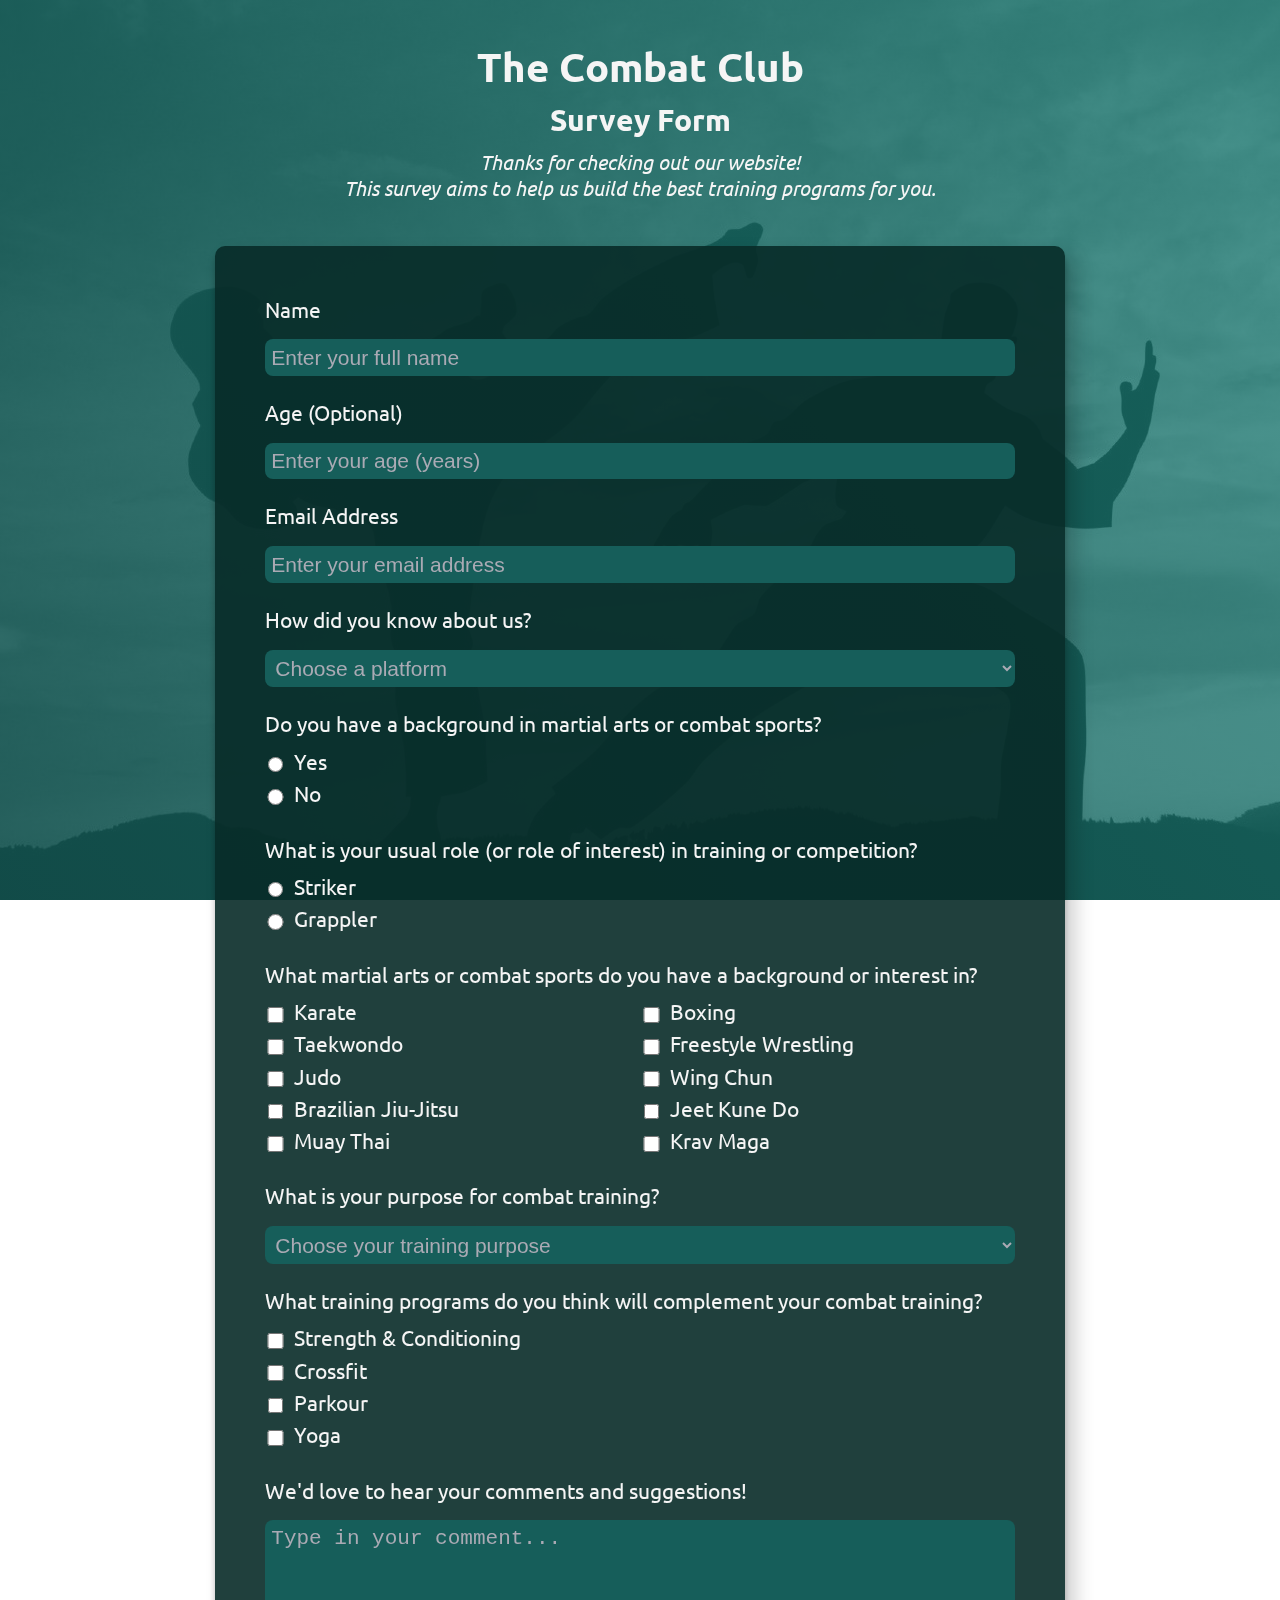
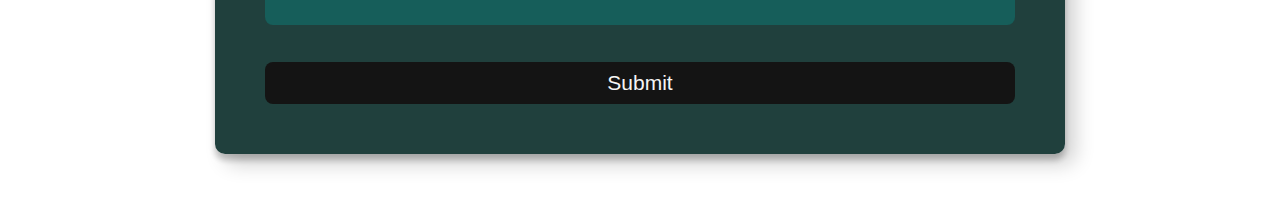
<file: index.html>
<!DOCTYPE html>
<html lang="en">
  <head>
    <meta charset="UTF-8" />
    <meta http-equiv="X-UA-Compatible" content="IE=edge" />
    <meta name="viewport" content="width=device-width, initial-scale=1.0" />
    <link rel="stylesheet" href="style.css" />
    <title>The Combat Club | Survey Form</title>
  </head>
  <body>
    <header>
      <h1 id="title">The Combat Club</h1>
      <h2 id="formtype">Survey Form</h2>
      <p id="description">
        <em
          >Thanks for checking out our website!<br />This survey aims to help us
          build the best training programs for you.</em
        >
      </p>
    </header>
    <form id="survey-form">
      <label id="name-label"
        >Name
        <input
          id="name"
          type="text"
          placeholder="Enter your full name"
          required
      /></label>
      <label id="number-label"
        >Age (Optional)
        <input
          id="number"
          type="number"
          min="5"
          max="100"
          placeholder="Enter your age (years)"
      /></label>
      <label id="email-label" data-error="Enter your email adress"
        >Email Address
        <input
          id="email"
          type="email"
          placeholder="Enter your email address"
          required
      /></label>
      <label class="dd"
        >How did you know about us?
        <select id="dropdown" required>
          <option disabled selected hidden value="">Choose a platform</option>
          <option class="optn">Facebook</option>
          <option class="optn">YouTube</option>
          <option class="optn">Google Ads</option>
          <option class="optn">The Combat Club Forum</option>
          <option class="optn">Others</option>
        </select>
      </label>
      <div class="question">
        <label
          >Do you have a background in martial arts or combat sports?</label
        >
        <label class="choices"
          ><input class="tick" name="yes-no" type="radio" value="yes" />
          Yes</label
        ><br />
        <label class="choices"
          ><input class="tick" name="yes-no" type="radio" value="no" />
          No</label
        ><br />
      </div>
      <div class="question">
        <label
          >What is your usual role (or role of interest) in training or
          competition?</label
        >
        <label class="choices"
          ><input class="tick" name="role" type="radio" value="striker" />
          Striker</label
        ><br />
        <label class="choices"
          ><input class="tick" name="role" type="radio" value="grappler" />
          Grappler</label
        ><br />
      </div>
      <div class="question">
        <label
          >What martial arts or combat sports do you have a background or
          interest in?</label
        >
        <div class="column">
          <div class="column1">
            <label class="choices"
              ><input
                class="tick"
                name="style"
                type="checkbox"
                value="karate" />
              Karate</label
            ><br />
            <label class="choices"
              ><input class="tick" name="style" type="checkbox" value="tkd" />
              Taekwondo</label
            ><br />
            <label class="choices"
              ><input class="tick" name="style" type="checkbox" value="judo" />
              Judo</label
            ><br />
            <label class="choices"
              ><input class="tick" name="style" type="checkbox" value="bjj" />
              Brazilian Jiu-Jitsu</label
            ><br />
            <label class="choices"
              ><input
                class="tick"
                name="style"
                type="checkbox"
                value="muay-thai" />
              Muay Thai</label
            ><br />
          </div>
          <div class="column2">
            <label class="choices"
              ><input
                class="tick"
                name="style"
                type="checkbox"
                value="boxing" />
              Boxing</label
            ><br />
            <label class="choices"
              ><input
                class="tick"
                name="style"
                type="checkbox"
                value="free-wrestling" />
              Freestyle Wrestling</label
            ><br />
            <label class="choices"
              ><input
                class="tick"
                name="style"
                type="checkbox"
                value="wing-chun" />
              Wing Chun</label
            ><br />
            <label class="choices"
              ><input class="tick" name="style" type="checkbox" value="jkd" />
              Jeet Kune Do</label
            ><br />
            <label class="choices"
              ><input
                class="tick"
                name="style"
                type="checkbox"
                value="krav-maga" />
              Krav Maga</label
            ><br />
          </div>
        </div>
      </div>
      <label class="dd"
        >What is your purpose for combat training?
        <select id="dropdown2" required>
          <option disabled selected hidden value="">
            Choose your training purpose
          </option>
          <option class="optn">Self-Defense</option>
          <option class="optn">Competition</option>
          <option class="optn">Military and Law Enforcement</option>
          <option class="optn">Physical and Mental Fitness</option>
        </select>
      </label>
      <div class="question">
        <label
          >What training programs do you think will complement your combat
          training?</label
        >
        <label class="choices"
          ><input
            class="tick"
            name="complementary"
            type="checkbox"
            value="strcond" />
          Strength & Conditioning</label
        ><br />
        <label class="choices"
          ><input
            class="tick"
            name="complementary"
            type="checkbox"
            value="crossfit" />
          Crossfit</label
        ><br />
        <label class="choices"
          ><input
            class="tick"
            name="complementary"
            type="checkbox"
            value="parkour" />
          Parkour</label
        ><br />
        <label class="choices"
          ><input
            class="tick"
            name="complementary"
            type="checkbox"
            value="yoga" />
          Yoga</label
        ><br />
      </div>
      <label class="question"
        >We'd love to hear your comments and suggestions!
        <textarea
          name="comments"
          rows="4"
          placeholder="Type in your comment..."></textarea>
      </label>
      <button id="submit" type="submit">Submit</button>
    </form>
  </body>
</html>
</file>
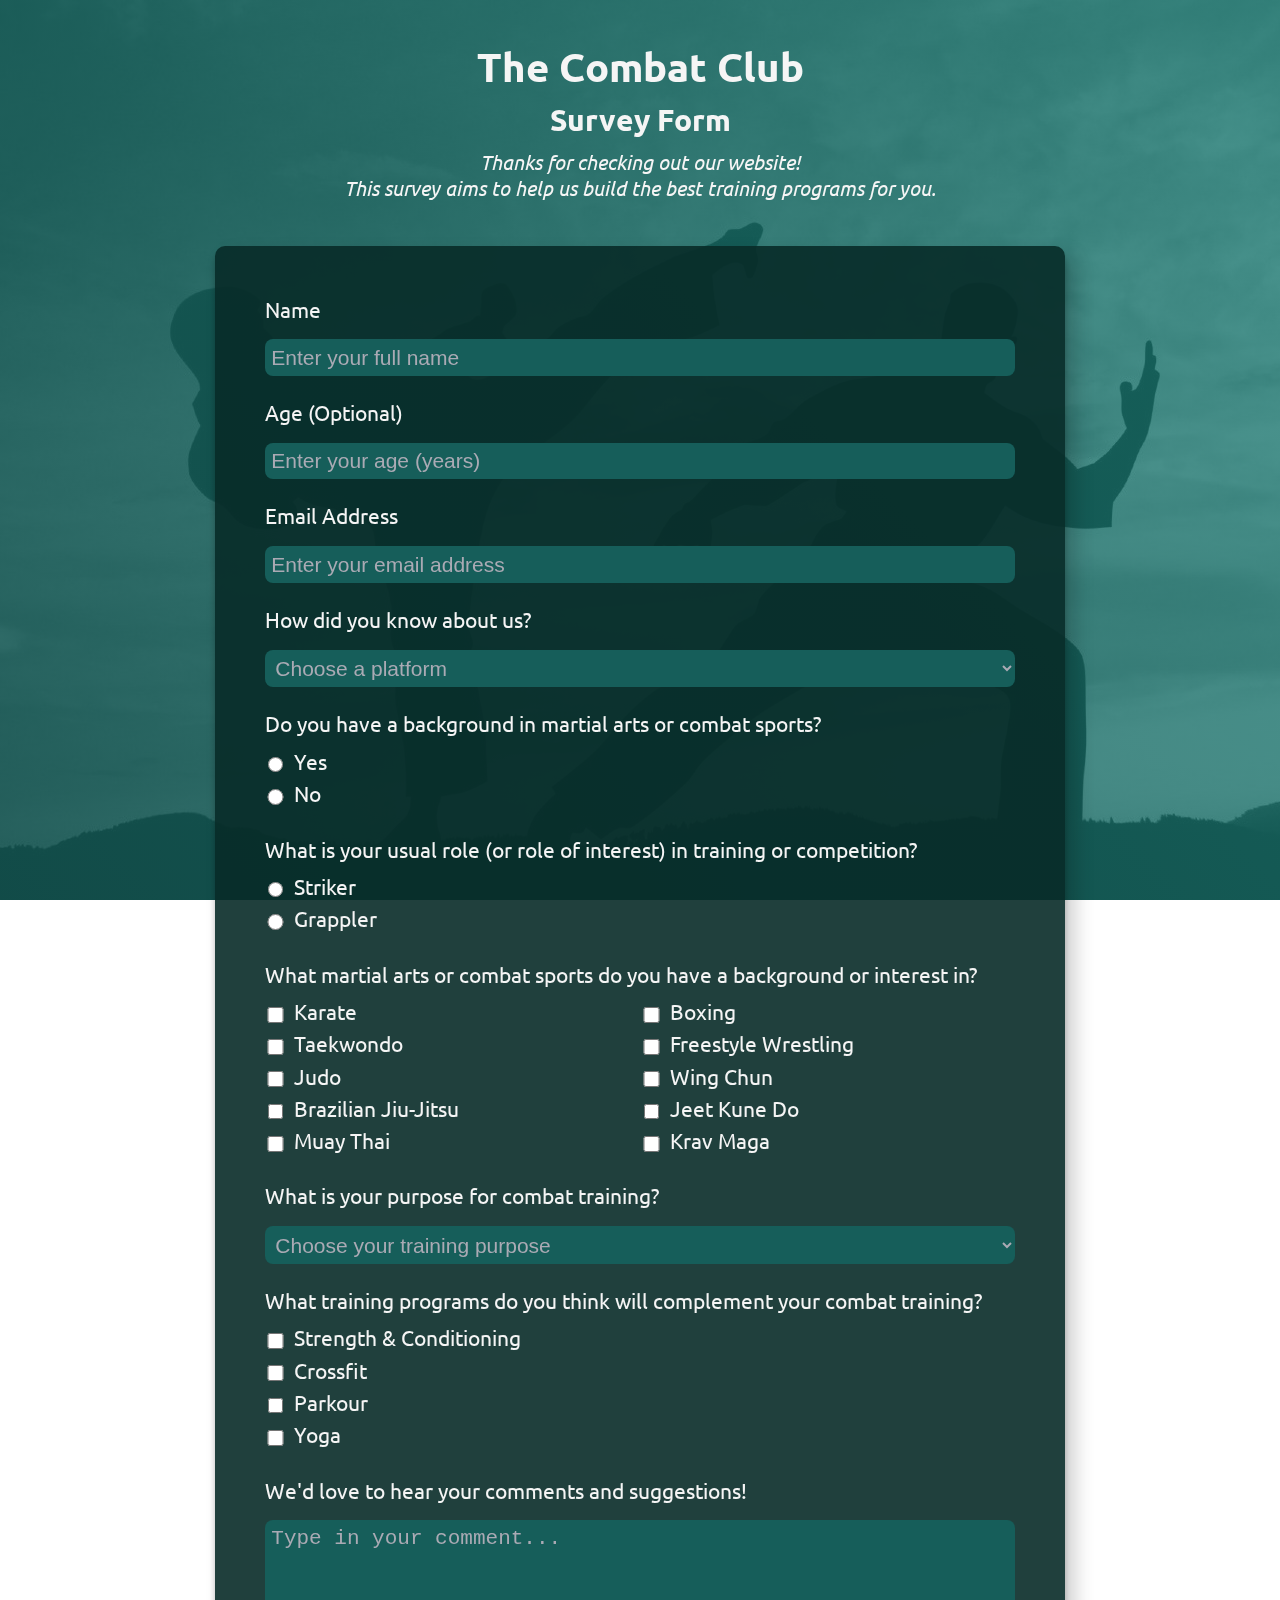
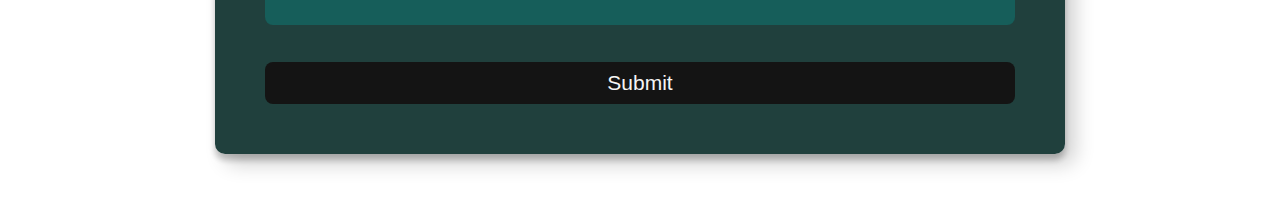
<file: survey-form.html>
<!DOCTYPE html>
<html lang="en">
  <head>
    <meta charset="UTF-8" />
    <meta http-equiv="X-UA-Compatible" content="IE=edge" />
    <meta name="viewport" content="width=device-width, initial-scale=1.0" />
    <link rel="stylesheet" href="survey-form-style.css" />
    <title>The Combat Club | Survey Form</title>
  </head>
  <body>
    <header>
      <h1 id="title">The Combat Club</h1>
      <h2 id="formtype">Survey Form</h2>
      <p id="description">
        <em
          >Thanks for checking out our website!<br />This survey aims to help us
          build the best training programs for you.</em
        >
      </p>
    </header>
    <form id="survey-form">
      <label id="name-label"
        >Name
        <input
          id="name"
          type="text"
          placeholder="Enter your full name"
          required
      /></label>
      <label id="number-label"
        >Age (Optional)
        <input
          id="number"
          type="number"
          min="5"
          max="100"
          placeholder="Enter your age (years)"
      /></label>
      <label id="email-label" data-error="Enter your email adress"
        >Email Address
        <input
          id="email"
          type="email"
          placeholder="Enter your email address"
          required
      /></label>
      <label class="dd"
        >How did you know about us?
        <select id="dropdown" required>
          <option disabled selected hidden value="">Choose a platform</option>
          <option class="optn">Facebook</option>
          <option class="optn">YouTube</option>
          <option class="optn">Google Ads</option>
          <option class="optn">The Combat Club Forum</option>
          <option class="optn">Others</option>
        </select>
      </label>
      <div class="question">
        <label
          >Do you have a background in martial arts or combat sports?</label
        >
        <label class="choices"
          ><input class="tick" name="yes-no" type="radio" value="yes" />
          Yes</label
        ><br />
        <label class="choices"
          ><input class="tick" name="yes-no" type="radio" value="no" />
          No</label
        ><br />
      </div>
      <div class="question">
        <label
          >What is your usual role (or role of interest) in training or
          competition?</label
        >
        <label class="choices"
          ><input class="tick" name="role" type="radio" value="striker" />
          Striker</label
        ><br />
        <label class="choices"
          ><input class="tick" name="role" type="radio" value="grappler" />
          Grappler</label
        ><br />
      </div>
      <div class="question">
        <label
          >What martial arts or combat sports do you have a background or
          interest in?</label
        >
        <div class="column">
          <div class="column1">
            <label class="choices"
              ><input
                class="tick"
                name="style"
                type="checkbox"
                value="karate" />
              Karate</label
            ><br />
            <label class="choices"
              ><input class="tick" name="style" type="checkbox" value="tkd" />
              Taekwondo</label
            ><br />
            <label class="choices"
              ><input class="tick" name="style" type="checkbox" value="judo" />
              Judo</label
            ><br />
            <label class="choices"
              ><input class="tick" name="style" type="checkbox" value="bjj" />
              Brazilian Jiu-Jitsu</label
            ><br />
            <label class="choices"
              ><input
                class="tick"
                name="style"
                type="checkbox"
                value="muay-thai" />
              Muay Thai</label
            ><br />
          </div>
          <div class="column2">
            <label class="choices"
              ><input
                class="tick"
                name="style"
                type="checkbox"
                value="boxing" />
              Boxing</label
            ><br />
            <label class="choices"
              ><input
                class="tick"
                name="style"
                type="checkbox"
                value="free-wrestling" />
              Freestyle Wrestling</label
            ><br />
            <label class="choices"
              ><input
                class="tick"
                name="style"
                type="checkbox"
                value="wing-chun" />
              Wing Chun</label
            ><br />
            <label class="choices"
              ><input class="tick" name="style" type="checkbox" value="jkd" />
              Jeet Kune Do</label
            ><br />
            <label class="choices"
              ><input
                class="tick"
                name="style"
                type="checkbox"
                value="krav-maga" />
              Krav Maga</label
            ><br />
          </div>
        </div>
      </div>
      <label class="dd"
        >What is your purpose for combat training?
        <select id="dropdown2" required>
          <option disabled selected hidden value="">
            Choose your training purpose
          </option>
          <option class="optn">Self-Defense</option>
          <option class="optn">Competition</option>
          <option class="optn">Military and Law Enforcement</option>
          <option class="optn">Physical and Mental Fitness</option>
        </select>
      </label>
      <div class="question">
        <label
          >What training programs do you think will complement your combat
          training?</label
        >
        <label class="choices"
          ><input
            class="tick"
            name="complementary"
            type="checkbox"
            value="strcond" />
          Strength & Conditioning</label
        ><br />
        <label class="choices"
          ><input
            class="tick"
            name="complementary"
            type="checkbox"
            value="crossfit" />
          Crossfit</label
        ><br />
        <label class="choices"
          ><input
            class="tick"
            name="complementary"
            type="checkbox"
            value="parkour" />
          Parkour</label
        ><br />
        <label class="choices"
          ><input
            class="tick"
            name="complementary"
            type="checkbox"
            value="yoga" />
          Yoga</label
        ><br />
      </div>
      <label class="question"
        >We'd love to hear your comments and suggestions!
        <textarea
          name="comments"
          rows="4"
          placeholder="Type in your comment..."></textarea>
      </label>
      <button id="submit" type="submit">Submit</button>
    </form>
  </body>
</html>
</file>
<file: style.css>
@import url(https://fonts.googleapis.com/css2?family=Ubuntu:wght@500&display=swap);

:root {
  --color-white: rgb(245 245 245);
  --color-green1: rgba(8, 43, 40, 0.9);
  --color-green2: rgba(22, 94, 90, 0.8);
  --color-green2s: rgb(22 94 90);
  --color-green3: rgba(27, 123, 115, 0.8);
  --color-gray: rgb(170 170 180);
  --color-black: rgb(20 20 20);
  --color-darkgray: rgb(50 50 50);

  --font-size-header: 1rem;
  --font-size-body: 1.05rem;

  --margin-item: 0.875em;
  --margin-question-only: 0.25em;
  --padding-form: 1.5em;
  --min-width: 320px;
}

*,
*::before,
*::after {
  box-sizing: border-box;
}

body {
  margin: 0;
  width: 100%;
  height: 100%;
  font-family: Ubuntu, Arial, Sans-Serif;
  font-size: var(--font-size-header);
  color: var(--color-white);
}

body::before {
  content: "";
  position: fixed;
  bottom: 0;
  width: 100%;
  height: 100%;
  background-image: linear-gradient(
      45deg,
      var(--color-green2),
      var(--color-green3)
    ),
    url(Martial-Arts.jpg);
  background-size: cover;
  background-position: bottom center;
  background-repeat: no-repeat;
  z-index: -1;
}

header {
  text-align: center;
  width: 95%;
  min-width: var(--min-width);
  margin: 0 auto;
}

#title {
  margin: 0.75em auto 0 auto;
}
#formtype {
  margin: 0 auto 0 auto;
}
#description {
  margin: 0.25em auto 2em auto;
}

#survey-form {
  overflow: hidden;
  background-color: var(--color-green1);
  margin: 0 auto 2em auto;
  padding: var(--padding-form);
  width: 100%;
  min-width: var(--min-width);
  border-radius: 0.625rem;
  box-shadow: 10px 10px 20px rgba(0, 0, 0, 0.19), 0 6px 6px rgba(0, 0, 0, 0.23);
}

.column {
  display: grid;
}

label {
  display: block;
  margin-bottom: var(--margin-question-only);
}

#name-label,
#number-label,
#email-label,
.dd,
.question {
  margin-top: 0;
  margin-bottom: var(--margin-item);
  font-size: var(--font-size-body);
}

input,
textarea,
select,
#submit {
  background-color: var(--color-green2s);
  margin: 0.625em 0 0 0;
  padding: 0.3em;
  width: 100%;
  min-height: 0.75em;
  font-size: var(--font-size-body);
  color: var(--color-white);
  border: none;
  border-radius: 0.5rem;
  resize: none;
}

.optn {
  color: var(--color-white) !important;
}

::placeholder {
  color: var(--color-gray);
}
#dropdown:invalid,
#dropdown2:invalid {
  color: var(--color-gray);
}

.choices {
  display: inline-block;
  margin: 0;
}

.choices:hover {
  cursor: pointer;
}

.tick {
  width: var(--font-size-body);
  margin: 0 0.1em 0 0;
  vertical-align: middle;
  accent-color: var(--color-green3);
}

.tick:hover {
  cursor: pointer;
}

#submit {
  background-color: var(--color-black);
  height: 2em;
  margin: 0.45em auto 0 auto;
  transition: 0.125s;
}

#submit:hover,
#submit:active {
  cursor: pointer;
  background-color: var(--color-darkgray);
}

@media (min-width: 540px) {
  header {
    width: 100%;
  }
  #survey-form {
    width: 90%;
  }

  .column {
    grid-template-columns: 19fr 20fr;
    grid-gap: 1em;
  }
}

@media (min-width: 700px) {
  :root {
    --font-size-header: 1.25rem;
    --font-size-body: 1.3125rem;

    --margin-item: 1.1em;
    --margin-question-only: 0.5em;
    --padding-form: 2.5em;
  }

  body {
    font-size: var(--font-size-header);
  }
  #title {
    margin: 1em auto 0 auto;
  }
  #formtype {
    margin: 0.25em auto 0.25em auto;
  }
  #description {
    margin: 0.5em auto 2.25em auto;
  }

  #survey-form {
    margin-bottom: 2.5em;
    padding: var(--padding-form);
    max-width: 850px;
  }

  label {
    margin-bottom: var(--margin-question-only);
  }

  #name-label,
  #number-label,
  #email-label,
  .dd,
  .question {
    margin-bottom: var(--margin-item);
    font-size: var(--font-size-body);
  }

  input,
  textarea,
  select,
  #submit {
    margin: 0.8em 0 0 0;
    padding: 0.3em;
    width: 100%;
    font-size: var(--font-size-body);
  }

  .choices {
    margin: 0 0 0.25em 0;
  }

  .tick {
    width: var(--font-size-body);
    margin: 0 0.15em 0 0;
  }

  #submit {
    margin: 0.45em auto 0 auto;
  }
}
</file>
<file: survey-form-style.css>
@import url(https://fonts.googleapis.com/css2?family=Ubuntu:wght@500&display=swap);

:root {
  --color-white: rgb(245 245 245);
  --color-green1: rgba(8, 43, 40, 0.9);
  --color-green2: rgba(22, 94, 90, 0.8);
  --color-green2s: rgb(22 94 90);
  --color-green3: rgba(27, 123, 115, 0.8);
  --color-gray: rgb(170 170 180);
  --color-black: rgb(20 20 20);
  --color-darkgray: rgb(50 50 50);

  --font-size-header: 1rem;
  --font-size-body: 1.05rem;

  --margin-item: 0.875em;
  --margin-question-only: 0.25em;
  --padding-form: 1.5em;
  --min-width: 320px;
}

*,
*::before,
*::after {
  box-sizing: border-box;
}

body {
  margin: 0;
  width: 100%;
  height: 100%;
  font-family: Ubuntu, Arial, Sans-Serif;
  font-size: var(--font-size-header);
  color: var(--color-white);
}

body::before {
  content: "";
  position: fixed;
  bottom: 0;
  width: 100%;
  height: 100%;
  background-image: linear-gradient(
      45deg,
      var(--color-green2),
      var(--color-green3)
    ),
    url(Martial-Arts.jpg);
  background-size: cover;
  background-position: bottom center;
  background-repeat: no-repeat;
  z-index: -1;
}

header {
  text-align: center;
  width: 95%;
  min-width: var(--min-width);
  margin: 0 auto;
}

#title {
  margin: 0.75em auto 0 auto;
}
#formtype {
  margin: 0 auto 0 auto;
}
#description {
  margin: 0.25em auto 2em auto;
}

#survey-form {
  overflow: hidden;
  background-color: var(--color-green1);
  margin: 0 auto 2em auto;
  padding: var(--padding-form);
  width: 100%;
  min-width: var(--min-width);
  border-radius: 0.625rem;
  box-shadow: 10px 10px 20px rgba(0, 0, 0, 0.19), 0 6px 6px rgba(0, 0, 0, 0.23);
}

.column {
  display: grid;
}

label {
  display: block;
  margin-bottom: var(--margin-question-only);
}

#name-label,
#number-label,
#email-label,
.dd,
.question {
  margin-top: 0;
  margin-bottom: var(--margin-item);
  font-size: var(--font-size-body);
}

input,
textarea,
select,
#submit {
  background-color: var(--color-green2s);
  margin: 0.625em 0 0 0;
  padding: 0.3em;
  width: 100%;
  min-height: 0.75em;
  font-size: var(--font-size-body);
  color: var(--color-white);
  border: none;
  border-radius: 0.5rem;
  resize: none;
}

.optn {
  color: var(--color-white) !important;
}

::placeholder {
  color: var(--color-gray);
}
#dropdown:invalid,
#dropdown2:invalid {
  color: var(--color-gray);
}

.choices {
  display: inline-block;
  margin: 0;
}

.choices:hover {
  cursor: pointer;
}

.tick {
  width: var(--font-size-body);
  margin: 0 0.1em 0 0;
  vertical-align: middle;
  accent-color: var(--color-green3);
}

.tick:hover {
  cursor: pointer;
}

#submit {
  background-color: var(--color-black);
  height: 2em;
  margin: 0.45em auto 0 auto;
  transition: 0.125s;
}

#submit:hover,
#submit:active {
  cursor: pointer;
  background-color: var(--color-darkgray);
}

@media (min-width: 540px) {
  header {
    width: 100%;
  }
  #survey-form {
    width: 90%;
  }

  .column {
    grid-template-columns: 19fr 20fr;
    grid-gap: 1em;
  }
}

@media (min-width: 700px) {
  :root {
    --font-size-header: 1.25rem;
    --font-size-body: 1.3125rem;

    --margin-item: 1.1em;
    --margin-question-only: 0.5em;
    --padding-form: 2.5em;
  }

  body {
    font-size: var(--font-size-header);
  }
  #title {
    margin: 1em auto 0 auto;
  }
  #formtype {
    margin: 0.25em auto 0.25em auto;
  }
  #description {
    margin: 0.5em auto 2.25em auto;
  }

  #survey-form {
    margin-bottom: 2.5em;
    padding: var(--padding-form);
    max-width: 850px;
  }

  label {
    margin-bottom: var(--margin-question-only);
  }

  #name-label,
  #number-label,
  #email-label,
  .dd,
  .question {
    margin-bottom: var(--margin-item);
    font-size: var(--font-size-body);
  }

  input,
  textarea,
  select,
  #submit {
    margin: 0.8em 0 0 0;
    padding: 0.3em;
    width: 100%;
    font-size: var(--font-size-body);
  }

  .choices {
    margin: 0 0 0.25em 0;
  }

  .tick {
    width: var(--font-size-body);
    margin: 0 0.15em 0 0;
  }

  #submit {
    margin: 0.45em auto 0 auto;
  }
}
</file>
